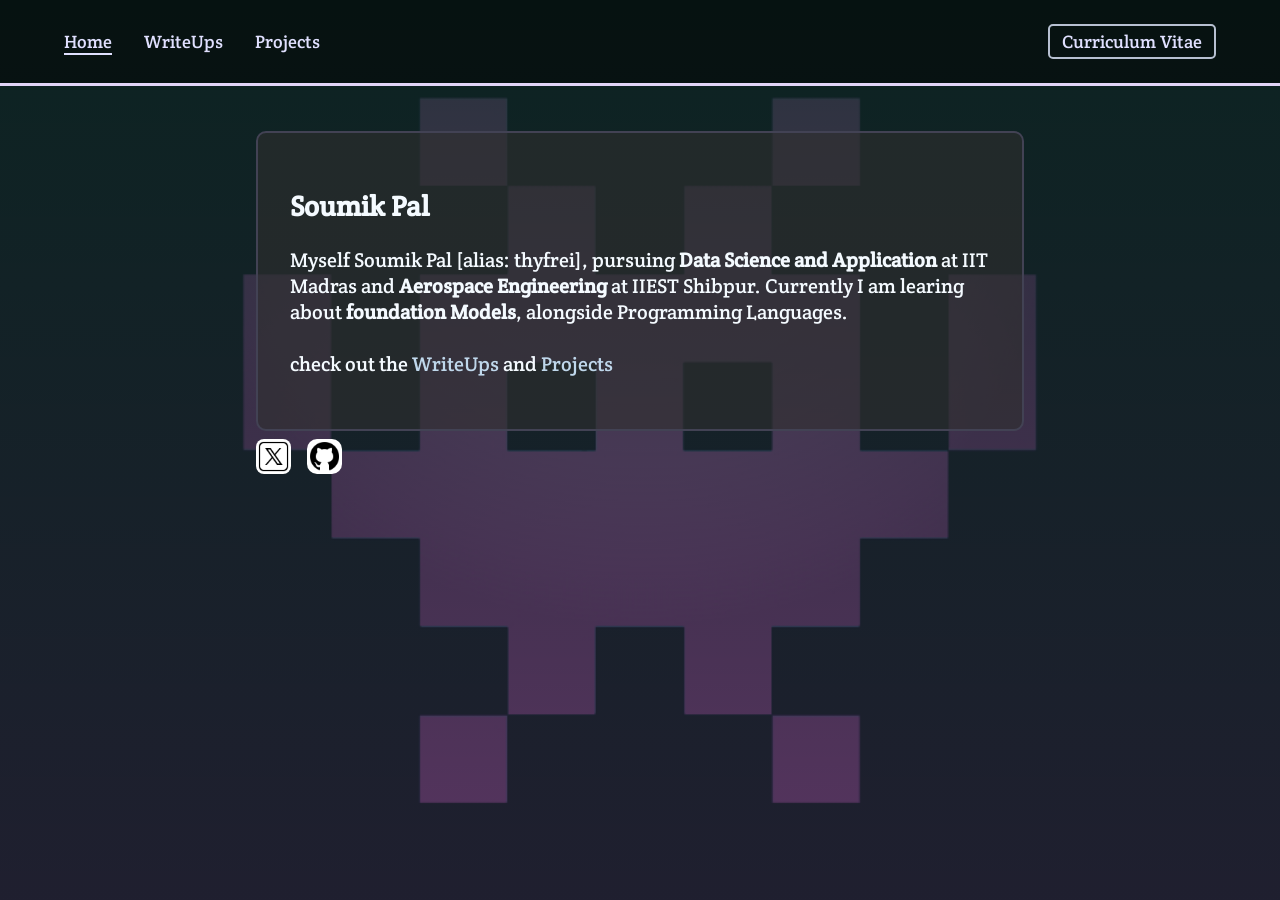
<file: index.html>
<!DOCTYPE html>
<html lang="en">
<head>
    <meta charset="UTF-8">
    <meta name="viewport" content="width=device-width, initial-scale=1.0">
    <title>Soumik</title>
    <link rel="stylesheet" href="style.css">
    <link rel="icon" type="image/png" href="/assets/favicon.png">
    <link rel="apple-touch-icon" href="/assets/favicon.png">
</head>
<body>
    <header style="font-size: 18px;color: hsl(240, 100%, 94%);">
        <button id="menuToggle"
            aria-label="Toggle navigation"
            aria-expanded="false">
        <svg id="menuIcon" xmlns="http://www.w3.org/2000/svg" height="24px" viewBox="0 -960 960 960" width="24px" fill="#D3E2F1"><path d="M120-240v-80h720v80H120Zm0-200v-80h720v80H120Zm0-200v-80h720v80H120Z"/></svg>
        </button>
        <nav id="headerTabs">
            <div class="leftTabs">
            <a href="index.html">Home</a>
            <a href="hdTabs/writeups/writeups.html" >WriteUps</a>
            <a href="hdTabs/project/project.html" >Projects</a>
            </div>
            <a href="hdTabs/cv/cv.html"  id="CV">Curriculum Vitae</a>
        </nav>
    </header>
    <main>
        <div class="info">
        <h2>
            Soumik Pal
        </h2>
        <p>
            Myself Soumik Pal [alias: thyfrei], pursuing <b>Data Science and Application</b> at IIT Madras and <b>Aerospace Engineering</b>
            at IIEST Shibpur. Currently I am learing about <b>foundation Models</b>, alongside Programming Languages. 
            <br>
            <br>
            check out the <a class="inlinelink" href="hdTabs/writeups/writeups.html">WriteUps</a> and <a class="inlinelink" href="hdTabs/project/project.html">Projects</a>
        </p>
        </div>
        <div class="links">
            <dl>
                <li><a href="https://x.com/InteractSoumik"><img src="assets/x.png" alt="" style="height: 35px;width: 35 px;background:white; border-radius: 8px;"></a></li>
                <li><a href="https://github.com/thyfrei"><img src="assets/gihub.png" alt="" style="height: 35px;width: 35 px;background: white; border-radius: 10px;"></a></li>
            </dl>
        </div>
    </main>
    <script src="script.js"></script>
</body>
</file>
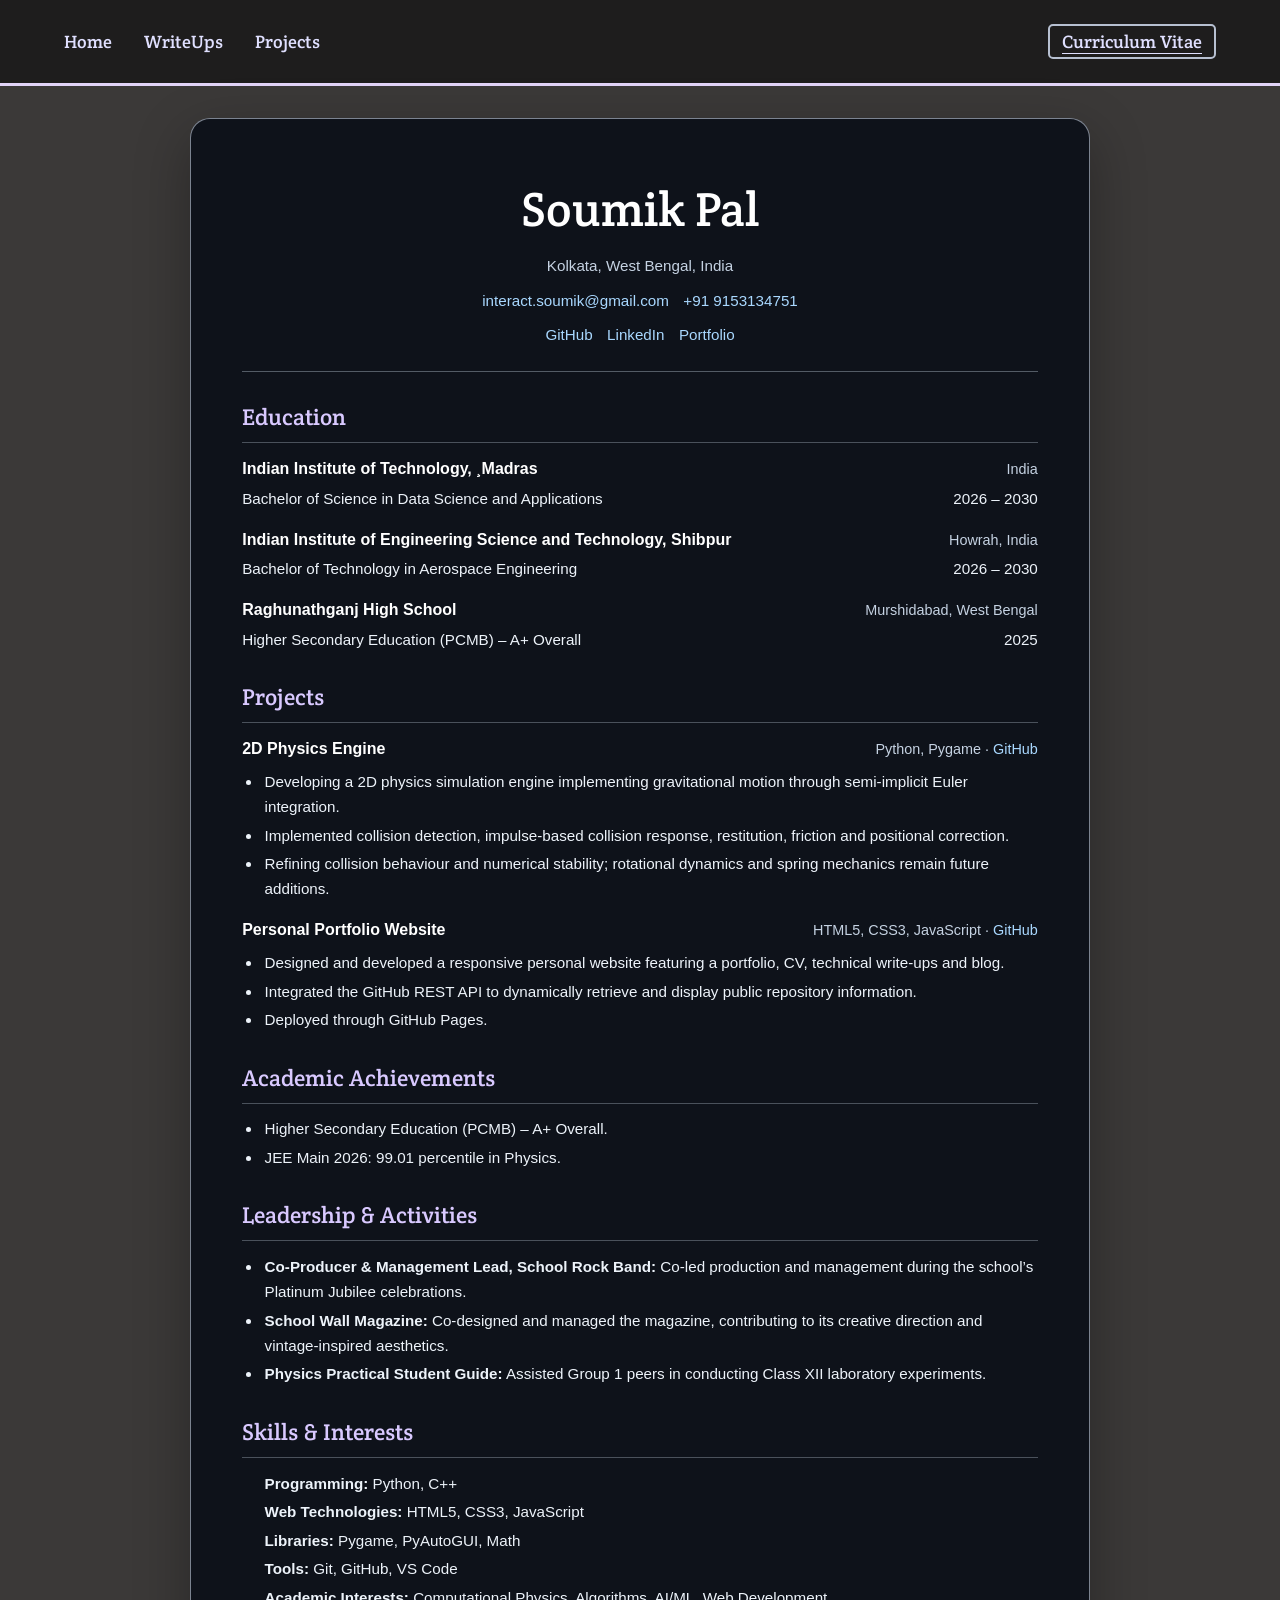
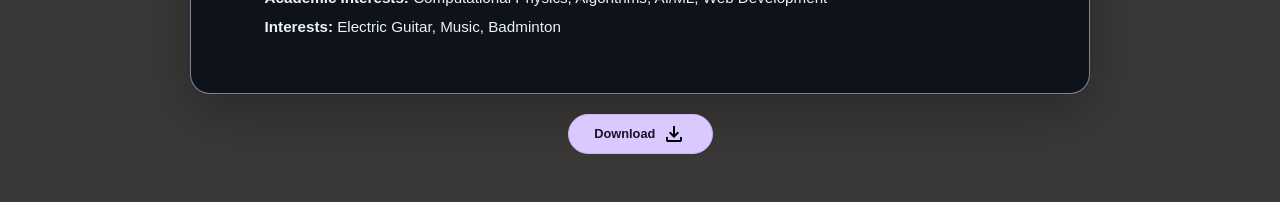
<file: hdTabs/cv/cv.html>
<!DOCTYPE html>
<html lang="en">
<head>
    <meta charset="UTF-8">
    <meta name="viewport" content="width=device-width, initial-scale=1.0">
    <title>Projects</title>
    <link rel="stylesheet" href="cvStyle.css">
    <link rel="icon" type="image/png" href="/favicon.png">
    <link rel="apple-touch-icon" href="/favicon.png">
</head>
<body>
    <header style="font-size: 18px;color: hsl(240, 100%, 94%);">
        <div id="mobilePageTitle">Home</div>
        <button id="menuToggle"
            aria-label="Toggle navigation"
            aria-expanded="false">
        <svg id="menuIcon" xmlns="http://www.w3.org/2000/svg" height="24px" viewBox="0 -960 960 960" width="24px" fill="#D3E2F1"><path d="M120-240v-80h720v80H120Zm0-200v-80h720v80H120Zm0-200v-80h720v80H120Z"/></svg>
        </button>
        <nav id="headerTabs">
            <div class="leftTabs">
            <a href="index.html">Home</a>
            <a href="hdTabs/writeups/writeups.html">WriteUps</a>
            <a href="hdTabs/project/project.html" >Projects</a>
            </div>
            <a href="hdTabs/cv/cv.html" id="CV" style="text-decoration: underline;">Curriculum Vitae</a>
        </nav>
    </header>
    <main>
        <article class="cv-card">

        <!-- Personal Information -->
        <section class="cv-header">
            <h1>Soumik Pal</h1>
            <p>Kolkata, West Bengal, India</p>

            <div class="contact-links">
                <a href="mailto:interact.soumik@gmail.com">interact.soumik@gmail.com</a>
                <a href="tel:+919153134751">+91 9153134751</a>
            </div>

            <div class="profile-links">
                <a href="https://github.com/thyfrei">GitHub</a>
                <a href="https://www.linkedin.com/in/iitm-soumik/">LinkedIn</a>
                <a href="https://thyfrei.github.io/Soumik/">Portfolio</a>
            </div>
        </section>

        <!-- Education -->
        <section class="cv-section">
            <h2>Education</h2>

            <div class="cv-entry">
                <div class="entry-heading">
                    <h3>Indian Institute of Technology, ¸Madras</h3>
                    <span>India</span>
                </div>
                <p>Bachelor of Science in Data Science and Applications
                    <time>2026 – 2030</time>
                </p>
            </div>

            <div class="cv-entry">
                <div class="entry-heading">
                    <h3>Indian Institute of Engineering Science and Technology, Shibpur</h3>
                    <span>Howrah, India</span>
                </div>
                <p>Bachelor of Technology in Aerospace Engineering
                    <time>2026 – 2030</time>
                </p>
            </div>

            <div class="cv-entry">
                <div class="entry-heading">
                    <h3>Raghunathganj High School</h3>
                    <span>Murshidabad, West Bengal</span>
                </div>
                <p>Higher Secondary Education (PCMB) – A+ Overall
                    <time>2025</time>
                </p>
            </div>
        </section>

        <!-- Projects -->
        <section class="cv-section">
            <h2>Projects</h2>

            <div class="cv-entry">
                <div class="entry-heading">
                    <h3>2D Physics Engine</h3>
                    <span>Python, Pygame ·
                        <a href="https://github.com/thyfrei/2D-Physics-Engine">GitHub</a>
                    </span>
                </div>

                <ul>
                    <li>Developing a 2D physics simulation engine implementing gravitational motion through semi-implicit Euler integration.</li>
                    <li>Implemented collision detection, impulse-based collision response, restitution, friction and positional correction.</li>
                    <li>Refining collision behaviour and numerical stability; rotational dynamics and spring mechanics remain future additions.</li>
                </ul>
            </div>

            <div class="cv-entry">
                <div class="entry-heading">
                    <h3>Personal Portfolio Website</h3>
                    <span>HTML5, CSS3, JavaScript ·
                        <a href="https://github.com/thyfrei/Soumik">GitHub</a>
                    </span>
                </div>

                <ul>
                    <li>Designed and developed a responsive personal website featuring a portfolio, CV, technical write-ups and blog.</li>
                    <li>Integrated the GitHub REST API to dynamically retrieve and display public repository information.</li>
                    <li>Deployed through GitHub Pages.</li>
                </ul>
            </div>
        </section>

        <!-- Academic Achievements -->
        <section class="cv-section">
            <h2>Academic Achievements</h2>
            <ul>
                <li>Higher Secondary Education (PCMB) – A+ Overall.</li>
                <li>JEE Main 2026: 99.01 percentile in Physics.</li>
            </ul>
        </section>

        <!-- Leadership -->
        <section class="cv-section">
            <h2>Leadership &amp; Activities</h2>
            <ul>
                <li><strong>Co-Producer &amp; Management Lead, School Rock Band:</strong> Co-led production and management during the school’s Platinum Jubilee celebrations.</li>
                <li><strong>School Wall Magazine:</strong> Co-designed and managed the magazine, contributing to its creative direction and vintage-inspired aesthetics.</li>
                <li><strong>Physics Practical Student Guide:</strong> Assisted Group 1 peers in conducting Class XII laboratory experiments.</li>
            </ul>
        </section>

        <!-- Skills -->
        <section class="cv-section">
            <h2>Skills &amp; Interests</h2>
            <ul class="skills-list">
                <li><strong>Programming:</strong> Python, C++</li>
                <li><strong>Web Technologies:</strong> HTML5, CSS3, JavaScript</li>
                <li><strong>Libraries:</strong> Pygame, PyAutoGUI, Math</li>
                <li><strong>Tools:</strong> Git, GitHub, VS Code</li>
                <li><strong>Academic Interests:</strong> Computational Physics, Algorithms, AI/ML, Web Development</li>
                <li><strong>Interests:</strong> Electric Guitar, Music, Badminton</li>
            </ul>
        </section>

    </article>

    <!-- CV Actions -->
    <div class="cv-actions">
        <a class="cv-button"
           href="/Soumik_CV.pdf"
           download="Soumik_Pal_CV.pdf">
            Download <svg xmlns="http://www.w3.org/2000/svg" viewBox="0 0 24 24" height="24px" width="24px" fill="#000000"><path d="M12,16L7,11L8.4,9.55l2.6,2.6V4h2v8.15l2.6-2.6L17,11l-5,5ZM6,20q-0.82,0-1.41-0.59T4,18V15H6v3H18V15h2v3q0,0.82-0.59,1.41T18,20H6Z"/></svg>
        </a>

        <!-- <button class="cv-button secondary"
                onclick="window.open('/Soumik_CV.pdf', '_blank')">
            Print CV <svg xmlns="http://www.w3.org/2000/svg" viewBox="0 0 24 24" height="24px" width="24px" fill="#FFFFFF"><path d="M16,8V5H8V8H6V3H18V8H16ZM4,10q0,0 0.29,0T5,10H19q0.43,0 0.71,0T20,10H18H6H4Zm14,2.5q0.43,0 0.71-0.29Q19,11.93 19,11.5t-0.29-0.71T18,10.5t-0.71,0.29T17,11.5t0.29,0.71T18,12.5ZM16,19V15H8v4h8Zm2,2H6V17H2V11Q2,9.73 2.88,8.86T5,8H19q1.28,0 2.14,0.86Q22,9.73 22,11v6H18v4Zm2-6V11q0-0.43-0.29-0.71T19,10H5q-0.42,0-0.71,0.29T4,11v4H6V13H18v2h2Z"/></svg>
        </button> -->
    </div>

        <!-- <div id="gifContainer">
            <img src="giphy-2.gif" alt="">
            <h4> Coming Soon</h4>
        </div> -->
    </main>
    <script src="../../script.js"></script>
</body>
</html>
</file>
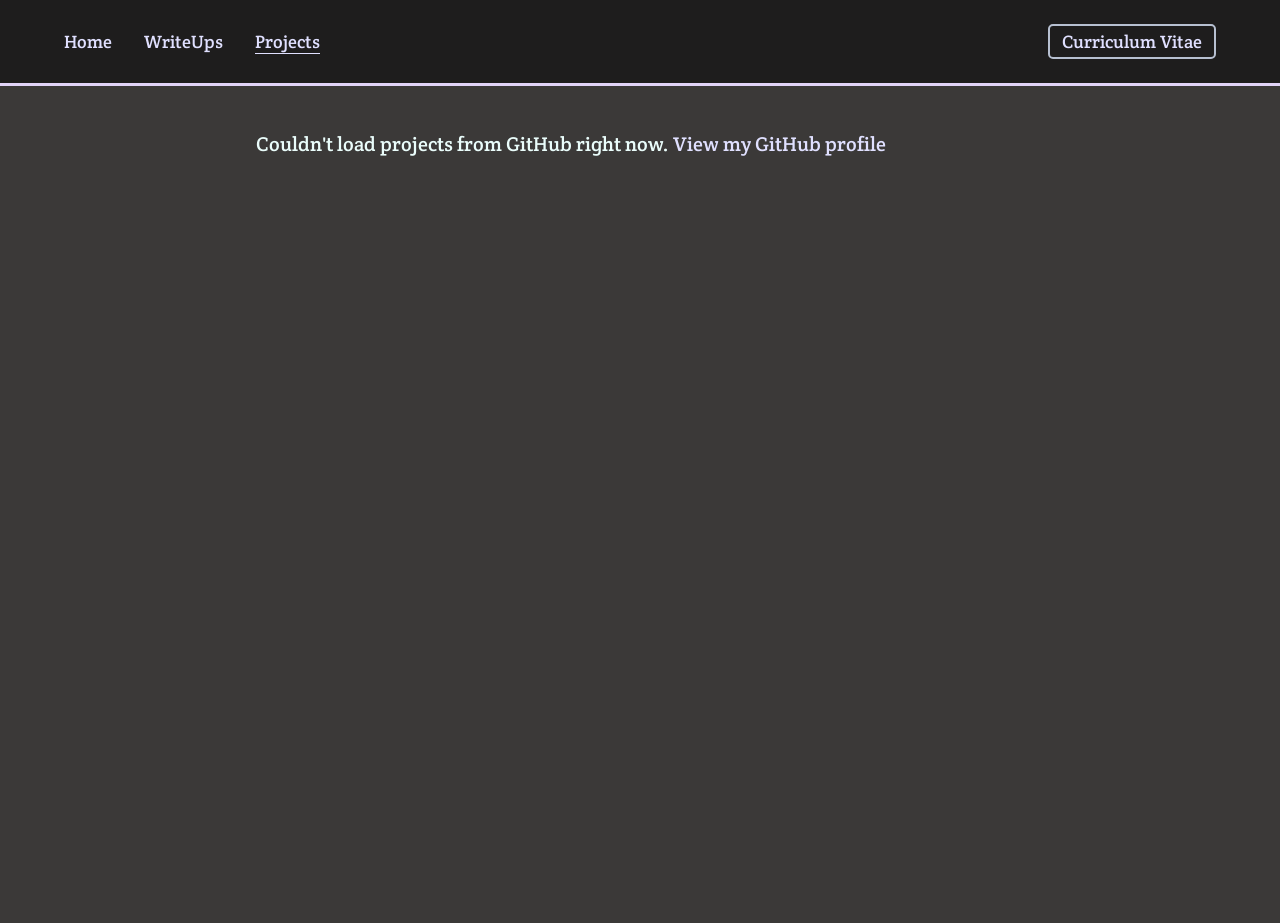
<file: hdTabs/project/project.html>
<!DOCTYPE html>
<html lang="en">
<head>
    <meta charset="UTF-8">
    <meta name="viewport" content="width=device-width, initial-scale=1.0">
    <title>Projects</title>
    <link rel="stylesheet" href="projectStyle.css">
    <link rel="icon" type="image/png" href="/favicon.png">
    <link rel="apple-touch-icon" href="/favicon.png">
</head>
<body>
    <header style="font-size: 18px;color: hsl(240, 100%, 94%);">
        <div id="mobilePageTitle">Home</div>
        <button id="menuToggle"
            aria-label="Toggle navigation"
            aria-expanded="false">
        <svg id="menuIcon" xmlns="http://www.w3.org/2000/svg" height="24px" viewBox="0 -960 960 960" width="24px" fill="#D3E2F1"><path d="M120-240v-80h720v80H120Zm0-200v-80h720v80H120Zm0-200v-80h720v80H120Z"/></svg>
        </button>
        <nav id="headerTabs">
            <div class="leftTabs">
            <a href="index.html">Home</a>
            <a href="hdTabs/writeups/writeups.html">WriteUps</a>
            <a href="hdTabs/project/project.html" style="text-decoration: underline;">Projects</a>
            </div>
            <a href="hdTabs/cv/cv.html" id="CV">Curriculum Vitae</a>
        </nav>
    </header>
    <main>
        <!-- <div id="gifContainer">
            <img src="giphy.gif" alt="">
            <h4>Not Uploaded Yet</h4>
        </div> -->
        <div id="projectList" aria-live="polite">
            <p class="repo-status">Loading projects…</p>
        </div>
    </main>
    <script src="../../script.js"></script>
    <script>
        (() => {
            "use strict";
 
            // ---- Settings ----
            const USERNAME = "thyfrei";
            // Leave empty to show every non-fork repo.
            // Set to e.g. "portfolio" to show only repos that have that topic.
            const TOPIC = "";
            // Repo names to always hide (your profile README repo, this website, etc.).
            const EXCLUDE = ["thyfrei", "Message-Spamming-Script"];
            // ------------------
 
            const list = document.querySelector("#projectList");
            const CACHE_KEY = "gh-repos-" + USERNAME;
            const CACHE_MS = 10 * 60 * 1000; // reuse results for 10 minutes
 
            function readCache() {
                try {
                    const raw = sessionStorage.getItem(CACHE_KEY);
                    if (!raw) return null;
                    const { time, data } = JSON.parse(raw);
                    return Date.now() - time < CACHE_MS ? data : null;
                } catch {
                    return null;
                }
            }
 
            function writeCache(data) {
                try {
                    sessionStorage.setItem(
                        CACHE_KEY,
                        JSON.stringify({ time: Date.now(), data }),
                    );
                } catch {
                    // Storage can be blocked; the page still works without it.
                }
            }
 
            async function getRepos() {
                const cached = readCache();
                if (cached) return cached;
 
                const res = await fetch(
                    `https://api.github.com/users/${USERNAME}/repos?sort=updated&per_page=100`,
                    { headers: { Accept: "application/vnd.github+json" } },
                );
 
                if (!res.ok) {
                    throw new Error("GitHub API responded with " + res.status);
                }
 
                const raw = await res.json();
 
                // Keep only the fields the page needs.
                const data = raw.map((r) => ({
                    name: r.name,
                    url: r.html_url,
                    description: r.description,
                    language: r.language,
                    stars: r.stargazers_count,
                    updated: r.pushed_at || r.updated_at,
                    topics: r.topics || [],
                    homepage: r.homepage,
                    fork: r.fork,
                    archived: r.archived,
                }));
 
                writeCache(data);
                return data;
            }
 
            function el(tag, className, text) {
                const node = document.createElement(tag);
                if (className) node.className = className;
                if (text !== undefined) node.textContent = text;
                return node;
            }
 
            function externalLink(href, text) {
                const a = el("a", null, text);
                a.href = href;
                a.target = "_blank";
                a.rel = "noopener noreferrer";
                return a;
            }
 
            function buildCard(repo) {
                const card = el("article", "repo-card");
 
                const title = el("h3", "repo-title");
                title.appendChild(externalLink(repo.url, repo.name));
                card.appendChild(title);
 
                card.appendChild(
                    el("p", "repo-desc", repo.description || "No description yet."),
                );
 
                const meta = el("div", "repo-meta");
                if (repo.language) meta.appendChild(el("span", null, repo.language));
                if (repo.stars > 0) meta.appendChild(el("span", null, "★ " + repo.stars));
                meta.appendChild(
                    el(
                        "span",
                        null,
                        "Updated " +
                            new Date(repo.updated).toLocaleDateString(undefined, {
                                year: "numeric",
                                month: "short",
                                day: "numeric",
                            }),
                    ),
                );
                card.appendChild(meta);
 
                const visibleTopics = repo.topics.filter((t) => t !== TOPIC);
                if (visibleTopics.length) {
                    const topics = el("div", "repo-topics");
                    visibleTopics.forEach((t) =>
                        topics.appendChild(el("span", "repo-topic", t)),
                    );
                    card.appendChild(topics);
                }
 
                if (repo.homepage) {
                    const live = el("div", "repo-live");
                    live.appendChild(externalLink(repo.homepage, "Live site →"));
                    card.appendChild(live);
                }
 
                return card;
            }
 
            function showMessage(text, withProfileLink) {
                list.replaceChildren();
                const p = el("p", "repo-status", text + " ");
                if (withProfileLink) {
                    p.appendChild(
                        externalLink("https://github.com/" + USERNAME, "View my GitHub profile"),
                    );
                }
                list.appendChild(p);
            }
 
            getRepos()
                .then((repos) => {
                    const shown = repos.filter(
                        (r) =>
                            !r.fork &&
                            !r.archived &&
                            !EXCLUDE.includes(r.name) &&
                            (!TOPIC || r.topics.includes(TOPIC)),
                    );
 
                    if (shown.length === 0) {
                        showMessage("No projects to show yet.", true);
                        return;
                    }
 
                    list.replaceChildren(...shown.map(buildCard));
                })
                .catch(() => {
                    showMessage("Couldn't load projects from GitHub right now.", true);
                });
        })();
    </script>
    <script src="../../script.js"></script>
</body>
</html>
</file>
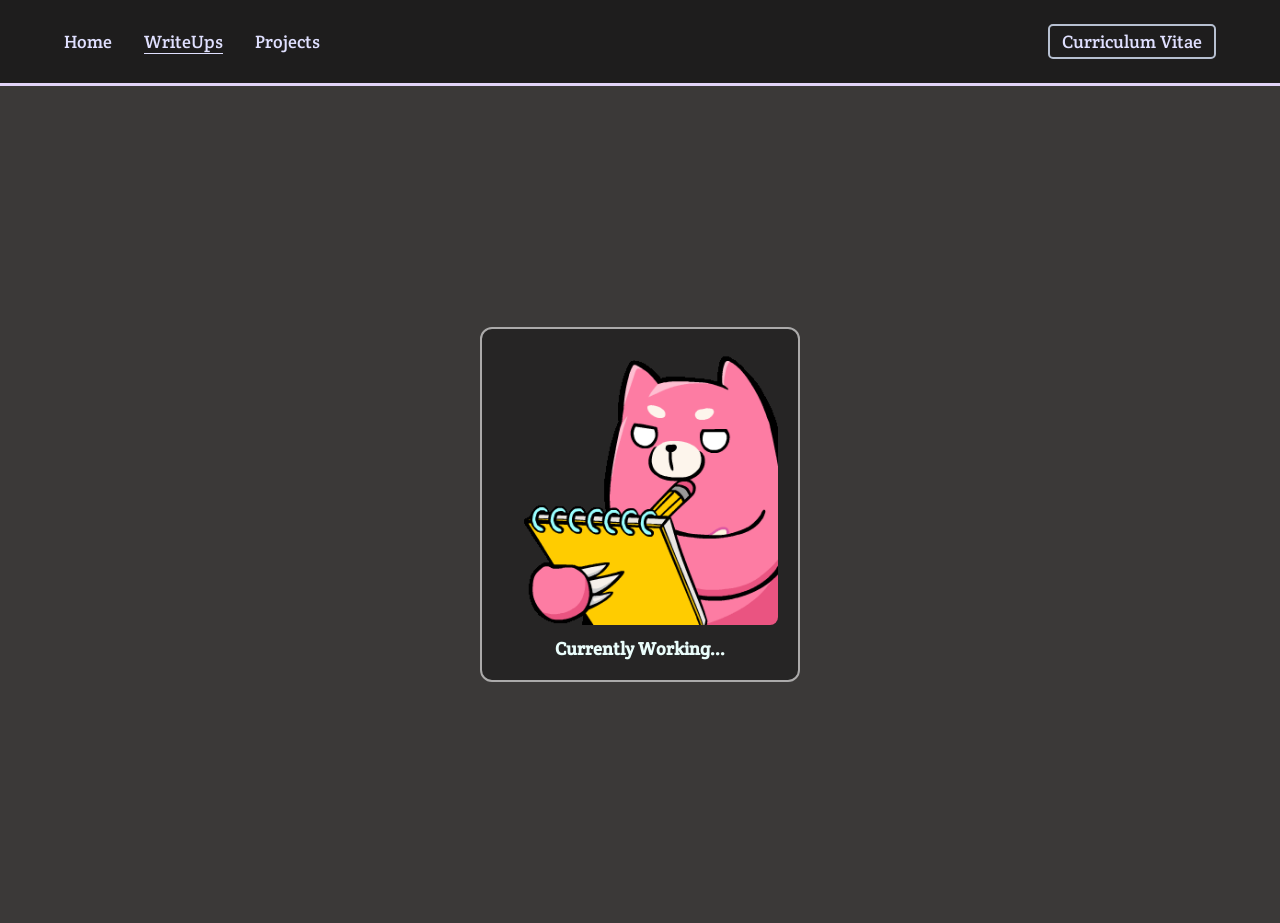
<file: hdTabs/writeups/writeups.html>
<!DOCTYPE html>
<html lang="en">
<head>
    <meta charset="UTF-8">
    <meta name="viewport" content="width=device-width, initial-scale=1.0">
    <title>WriteUps</title>
    <link rel="stylesheet" href="writeUpStyle.css">
    <link rel="icon" type="image/png" href="/favicon.png">
    <link rel="apple-touch-icon" href="/favicon.png">
</head>
<body>
     <header style="font-size: 18px;color: hsl(240, 100%, 94%);">
        <div id="mobilePageTitle">Home</div>
        <button id="menuToggle"
            aria-label="Toggle navigation"
            aria-expanded="false">
        <svg id="menuIcon" xmlns="http://www.w3.org/2000/svg" height="24px" viewBox="0 -960 960 960" width="24px" fill="#D3E2F1"><path d="M120-240v-80h720v80H120Zm0-200v-80h720v80H120Zm0-200v-80h720v80H120Z"/></svg>
        </button>
        <nav id="headerTabs">
            <div class="leftTabs">
            <a href="index.html" >Home</a>
            <a href="hdTabs/writeups/writeups.html"  style="text-decoration: underline;">WriteUps</a>
            <a href="hdTabs/project/project.html" >Projects</a>
            </div>
            <a href="hdTabs/cv/cv.html" id="CV">Curriculum Vitae</a>
        </nav>
    </header>
    <main>
        <div id="gifContainer">
            <img src="learn-learning.gif" alt="">
            <h4>Currently Working...</h4>
        </div>
    </main>
    <script src="../../script.js"></script>
</body>
</html>
</file>
<file: style.css>
@import url('https://fonts.googleapis.com/css2?family=Crete+Round:ital@0;1&display=swap'); /*font at header*/
@import url('https://fonts.googleapis.com/css2?family=Arvo:ital,wght@0,400;0,700;1,400;1,700&family=Crete+Round:ital@0;1&display=swap'); /*font at body */


body {
    margin: 0;
    min-height: 100vh;
    color: rgb(244, 250, 255);
        
    background: linear-gradient(
            rgba(0, 30, 20, 0.781),
            rgba(0, 0, 0, 0.424)
        ), url("assets/bg_main.png");
    background-color: rgb(54, 54, 82) ;
    background-position: center;
    background-size:cover;
    background-repeat: no-repeat;
}
/* decoration for hearTabs */


header {
    background: rgba(0, 0, 0, 0.49);
    padding: 0.75rem 2rem;
    border-bottom: 3px solid rgb(226, 212, 248);
    font-family: "Crete Round", serif;
    font-size: 2vh;
   
}
header #mobilePageTitle {
    display: none;
}

header #menuToggle {
    box-sizing: border-box;
    width: 44px;
    height: 44px;
    display: none;
    background: transparent;
    border: none;
    padding: 8px;
    cursor: pointer;
    line-height: 0;
}

#headerTabs {
    display: flex;
    justify-content: space-between;
    align-items: center;
    flex-wrap: wrap;
    gap: 0.75rem 1.5rem;
    padding: 0.75rem clamp(1rem, 3vw, 2rem);
}
#headerTabs a{
    color: hsl(240, 100%, 94%);
    text-decoration: none;
}

#headerTabs a:hover{
    color: rgb(172, 219, 239);
}

.leftTabs {
    display: flex;
    align-items: center;
    flex-wrap: wrap;
    gap: 1rem 2rem;
}



#CV {
    border: 2px solid rgb(183, 192, 209);
    padding: 4px 12px;
    border-radius: 5px;
    display: inline-block;
    transition: all 0.2s ease;
}

#CV:hover {
    background: rgba(226, 212, 248, 0.15);
    color: white;
}
/* body */

main{
    color: rgb(244, 250, 255);
    
    font-family: "Crete Round", serif;
    
}
main h2{
    font-size: 28px;
}
main p{
    font-size: 20px;
}
main .info .inlinelink{
    color: rgb(191, 215, 235);
    text-decoration: none;
    font-family: "Crete Round", serif;
}
main .info .inlinelink:hover{
    color: rgb(179, 202, 198);
    text-decoration: underline;
    font-family: "Crete Round", serif;
}

main .info {
    background: rgba(46, 46, 46, 0.608);
    width: 60%;
    margin: 5vh auto 0;
    padding: 2rem;

    border: 2px solid rgb(66, 66, 84);
    border-radius: 10px;

    text-align: left;
    box-sizing: border-box;
    
}

.links {
    width: 60%;
    margin: 0.5rem auto 0;
    box-sizing: border-box;
}

.links dl {
    display: flex;
    align-items: center;
    justify-content: flex-start;
    gap: 1rem;
    list-style: none;
    padding: 0;
    margin: 0;
}


@media (max-width: 600px) {
    main .info,
    .links {
        width: 90%;
    }
}
@media (max-width: 600px) {
    header #menuToggle {
        display: block;
        margin-left: auto;
    }

    #headerTabs {
        display: none;
        flex-direction: column;
        align-items: flex-start;
        padding: 0.75rem 0;
    }

    #headerTabs.open {
        display: flex;
    }

    .leftTabs {
        flex-direction: column;
        align-items: flex-start;
        gap: 1rem;
    }
}
@media (max-width: 600px) {
    header {
        display: flex;
        align-items: center;
        justify-content: space-between;
    }

    #mobilePageTitle {
        display: block;
        margin-right: auto;
        margin-left: 1rem;
        color: hsl(240, 100%, 94%);
        font-family: "Crete Round", serif;
        font-size: 1.25rem;
    }
}
</file>
<file: hdTabs/cv/cvStyle.css>
@import url('https://fonts.googleapis.com/css2?family=Crete+Round:ital@0;1&display=swap');


/* =================================
   1. GLOBAL STYLES
================================= */

* {
    box-sizing: border-box;
}

body {
    margin: 0;
    min-height: 100vh;
    background: rgb(59, 57, 56);
    background-position: center;
    background-size: cover;
    background-repeat: no-repeat;
}


/* =================================
   2. HEADER AND NAVIGATION
================================= */

header {
    background: rgba(0, 0, 0, 0.49);
    padding: 0.75rem 2rem;
    border-bottom: 3px solid rgb(226, 212, 248);
    font-family: "Crete Round", serif;
    font-size: 2vh;
}

header #menuToggle {
    box-sizing: border-box;
    width: 44px;
    height: 44px;
    display: none;
    background: transparent;
    border: none;
    padding: 8px;
    cursor: pointer;
    line-height: 0;
}

#headerTabs {
    display: flex;
    justify-content: space-between;
    align-items: center;
    flex-wrap: wrap;
    gap: 0.75rem 1.5rem;
    padding: 0.75rem clamp(1rem, 3vw, 2rem);
}

#headerTabs a {
    color: hsl(240, 100%, 94%);
    text-decoration: none;
}

#headerTabs a:hover {
    color: rgb(158, 167, 160);
}

.leftTabs {
    display: flex;
    align-items: center;
    flex-wrap: wrap;
    gap: 1rem 2rem;
}

#CV {
    border: 2px solid rgb(183, 192, 209);
    padding: 4px 12px;
    border-radius: 5px;
    display: inline-block;
    transition: all 0.2s ease;
}

#CV:hover {
    background: rgba(226, 212, 248, 0.15);
    color: white;
}


/* =================================
   3. MAIN LAYOUT
================================= */

main {
    width: 100%;
    min-height: 93vh;

    display: flex;
    flex-direction: column;
    justify-content: flex-start;
    align-items: center;

    padding: 2rem 1rem 3rem;

    color: rgb(234, 253, 251);
    font-family: "Crete Round", serif;
    font-size: 18px;
}


/* =================================
   4. CV CARD
================================= */

.cv-card {
    width: min(900px, 100%);
    padding: clamp(1.4rem, 4vw, 3.2rem);

    border: 1px solid rgba(213, 225, 241, 0.55);
    border-radius: 20px;

    background: rgba(8, 13, 22, 0.88);
    box-shadow: 0 18px 55px rgba(0, 0, 0, 0.3);

    color: #edf3fa;
    font-family: "Inter", Arial, sans-serif;
    font-size: 0.95rem;
    line-height: 1.65;
}


/* =================================
   5. CV HEADER
================================= */

.cv-header {
    padding-bottom: 1.5rem;
    border-bottom: 1px solid rgba(213, 225, 241, 0.35);
    text-align: center;
}

.cv-header h1 {
    margin: 0;
    color: #fff;
    font-family: "Crete Round", serif;
    font-size: clamp(2rem, 5vw, 3rem);
    font-weight: 400;
}

.cv-header p {
    margin: 0.2rem 0 0.65rem;
    color: #c5d2e2;
}

.contact-links,
.profile-links {
    display: flex;
    flex-wrap: wrap;
    justify-content: center;
    gap: 0.45rem 0.9rem;
}

.profile-links {
    margin-top: 0.55rem;
}


/* =================================
   6. CV LINKS
================================= */

.cv-card a {
    color: #a9d8ff;
    text-decoration: none;
    text-underline-offset: 3px;
}

.cv-card a:hover {
    text-decoration: underline;
}


/* =================================
   7. CV SECTIONS
================================= */

.cv-section {
    margin-top: 1.65rem;
}

.cv-section h2 {
    margin: 0 0 0.8rem;
    padding-bottom: 0.35rem;

    border-bottom: 1px solid rgba(213, 225, 241, 0.3);

    color: #d9c9ff;
    font-family: "Crete Round", serif;
    font-size: 1.45rem;
    font-weight: 400;
}


/* =================================
   8. CV ENTRIES
================================= */

.cv-entry + .cv-entry {
    margin-top: 1rem;
}

.entry-heading {
    display: flex;
    flex-wrap: wrap;
    align-items: baseline;
    justify-content: space-between;
    gap: 0.2rem 1rem;
}

.entry-heading h3 {
    margin: 0;
    color: #fff;
    font-size: 1rem;
}

.entry-heading span {
    color: #c5d2e2;
    font-size: 0.9rem;
}

.cv-entry p {
    display: flex;
    flex-wrap: wrap;
    justify-content: space-between;
    gap: 0.2rem 1rem;
    margin: 0.2rem 0 0;
}

.cv-card ul {
    margin: 0.4rem 0 0;
    padding-left: 1.25rem;
}

.cv-card li {
    padding-left: 0.15rem;
    margin: 0.22rem 0;
}

.skills-list {
    list-style: none;
    padding-left: 0;
}


/* =================================
   9. DOWNLOAD AND PRINT BUTTONS
================================= */

.cv-actions {
    display: flex;
    flex-direction: row;
    align-items: center;
    justify-content: center;

    flex-wrap: wrap;
    gap: 0.8rem;

    margin: 1.2rem auto 0;
}

.cv-actions .cv-button {
    display: inline-flex;
    width: 145px;
    min-width: 0;

    padding: 0.45rem 0.8rem;

    align-items: center;
    justify-content: center;
    gap: 0.4rem;

    border: 1px solid #c7b5f4;
    border-radius: 999px;

    background: #d9c9ff;
    color: #171322;

    font: 600 0.8rem "Inter", Arial, sans-serif;
    text-decoration: none;

    cursor: pointer;

    transition: transform 0.18s ease, background 0.18s ease;
}

.cv-actions .cv-button:hover {
    transform: translateY(-2px);
    background: #e8ddff;
}



/* =================================
   10. MOBILE RESPONSIVENESS
================================= */

#mobilePageTitle {
    display: none;
}

@media (max-width: 600px) {

    /* Header */

    header {
        display: flex;
        flex-wrap: wrap;
        align-items: center;
        justify-content: space-between;
        position: relative;
        padding: 0.5rem 1rem;
    }

    header #menuToggle {
        display: block;
        margin-left: auto;
        flex-shrink: 0;
    }

    #mobilePageTitle {
        display: block;
        margin-right: auto;
        color: hsl(240, 100%, 94%);
        font-family: "Crete Round", serif;
        font-size: 1.25rem;
    }

    /* Navigation */

    #headerTabs {
        display: none;
        order: 3;
        width: 100%;
        flex-direction: column;
        align-items: flex-start;
        padding: 0.75rem 0;
    }

    #headerTabs.open {
        display: flex;
    }

    .leftTabs {
        flex-direction: column;
        align-items: flex-start;
        gap: 1rem;
    }

    /* Main */

    main {
        width: 100%;
        min-height: 93vh;
        padding: 1.4rem 0.6rem 2rem;
    }

    /* CV */

    .cv-card {
        width: 100%;
        padding: 1.2rem;
        border-radius: 16px;
        font-size: 0.92rem;
    }

    .entry-heading {
        flex-direction: column;
        gap: 0;
    }

    .cv-entry p {
        flex-direction: column;
        gap: 0;
    }

    /* Buttons remain side by side */

    .cv-actions {
        flex-direction: row;
        flex-wrap: nowrap;
        gap: 0.6rem;
        margin-top: 1rem;
    }

    .cv-actions .cv-button {
        width: 120px;
        padding: 0.45rem 0.5rem;
        font-size: 0.76rem;
    }
}


/* =================================
   11. PRINT STYLES
================================= */

@media print {

    @page {
        size: A4;
        margin: 15mm;
    }

    body {
        background: white !important;
        color: black !important;
    }

    header,
    .cv-actions {
        display: none !important;
    }

    main {
        display: block;
        width: 100%;
        min-height: 0;
        margin: 0;
        padding: 0;
    }

    .cv-card {
        width: 100%;
        padding: 0;

        border: none;
        border-radius: 0;
        box-shadow: none;

        background: white !important;
        color: black !important;

        font-size: 10pt;
        line-height: 1.45;
    }

    .cv-header h1,
    .entry-heading h3 {
        color: black !important;
    }

    .cv-header p,
    .entry-heading span,
    .cv-entry p,
    .cv-card ul {
        color: #222 !important;
    }

    .cv-section h2 {
        color: #222 !important;
        border-bottom: 1px solid #999;
    }

    .cv-card a {
        color: black !important;
        text-decoration: none;
    }

    .cv-section,
    .cv-entry {
        break-inside: avoid;
    }
}
</file>
<file: hdTabs/project/projectStyle.css>
@import url('https://fonts.googleapis.com/css2?family=Crete+Round:ital@0;1&display=swap'); /*font at header*/



body {
    margin: 0;
    min-height: 100%;
    min-height: 100vh;   
    background:rgb(59, 57, 56);
    background-position: center;
    background-size: cover;
    background-repeat: no-repeat;
}



header {
    background: rgba(0, 0, 0, 0.49);
    padding: 0.75rem 2rem;
    border-bottom: 3px solid rgb(226, 212, 248);
    font-family: "Crete Round", serif;
    font-size: 2vh;
   
}

header #menuToggle {
    box-sizing: border-box;
    width: 44px;
    height: 44px;
    display: none;
    background: transparent;
    border: none;
    padding: 8px;
    cursor: pointer;
    line-height: 0;
}

#headerTabs {
    display: flex;
    justify-content: space-between;
    align-items: center;
    flex-wrap: wrap;
    gap: 0.75rem 1.5rem;
    padding: 0.75rem clamp(1rem, 3vw, 2rem);
}
#headerTabs a{
    color: hsl(240, 100%, 94%);
    text-decoration: none;
}

#headerTabs a:hover{
    color: rgb(158, 167, 160);
}

.leftTabs {
    display: flex;
    align-items: center;
    flex-wrap: wrap;
    gap: 1rem 2rem;
}



#CV {
    border: 2px solid rgb(183, 192, 209);
    padding: 4px 12px;
    border-radius: 5px;
    display: inline-block;
    transition: all 0.2s ease;
}

#CV:hover {
    background: rgba(226, 212, 248, 0.15);
    color: white;
}
main {
    min-height: 93vh;
    display: flex;
    justify-content: center;
    align-items: center;

    color: rgb(234, 253, 251);
    font-family: "Crete Round", serif;
    font-size: 18px;
}

/* main #gifContainer {
    width: 320px;
    padding: 20px;
    box-sizing: border-box;

    display: flex;
    flex-direction: column;
    align-items: center;
    gap: 12px;

    border: 2px solid rgb(171, 170, 170);
    border-radius: 12px;
    background: rgba(0, 0, 0, 0.35);
}

#gifContainer img {
    display: block;
    width: 100%;
    height: auto;
    border-radius: 8px;
} */

#gifContainer h4 {
    margin: 0;
    text-align: center;
}


/* main is a centered flex box, so align the grid to the top instead of the middle */
#projectList {
    align-self: flex-start;
    width: 60%;
    margin: 5vh 0 2rem;
    box-sizing: border-box;
    display: grid;
    grid-template-columns: repeat(auto-fill, minmax(260px, 1fr));
    gap: 1.25rem;
}

.repo-status {
    grid-column: 1 / -1;
    margin: 0;
    font-size: 20px;
}

.repo-status a {
    color: hsl(240, 100%, 94%);
    text-decoration: none;
}

.repo-status a:hover {
    color: rgb(158, 167, 160);
    text-decoration: underline;
}

/* card (same look as your #gifContainer box) */
.repo-card {
    display: flex;
    flex-direction: column;
    gap: 0.75rem;
    padding: 1.5rem;
    box-sizing: border-box;
    text-align: left;
    border: 2px solid rgb(171, 170, 170);
    border-radius: 12px;
    background: rgba(0, 0, 0, 0.35);
    transition: transform 0.2s ease, border-color 0.2s ease;
}

.repo-card:hover {
    transform: translateY(-3px);
    border-color: rgb(226, 212, 248);
}

.repo-title {
    margin: 0;
    font-size: 22px;
    font-weight: normal;
}

.repo-title a {
    color: hsl(240, 100%, 94%);
    text-decoration: none;
}

.repo-title a:hover {
    color: rgb(158, 167, 160);
    text-decoration: underline;
}

.repo-desc {
    flex-grow: 1;
    margin: 0;
    font-size: 17px;
    line-height: 1.4;
}

.repo-meta {
    display: flex;
    flex-wrap: wrap;
    gap: 0.4rem 1rem;
    font-size: 14px;
    color: rgb(183, 192, 209);
}

/* topic tags (same border style as the CV button) */
.repo-topics {
    display: flex;
    flex-wrap: wrap;
    gap: 0.5rem;
}

.repo-topic {
    padding: 2px 10px;
    font-size: 14px;
    border: 2px solid rgb(183, 192, 209);
    border-radius: 5px;
}

/* live site link (same style as the CV button) */
.repo-live a {
    display: inline-block;
    padding: 4px 12px;
    font-size: 15px;
    color: hsl(240, 100%, 94%);
    text-decoration: none;
    border: 2px solid rgb(183, 192, 209);
    border-radius: 5px;
    transition: all 0.2s ease;
}

.repo-live a:hover {
    background: rgba(226, 212, 248, 0.15);
    color: white;
}

@media (max-width: 600px) {
    #projectList {
        width: 90%;
    }
}

@media (prefers-reduced-motion: reduce) {
    .repo-card,
    .repo-live a {
        transition: none;
    }

    .repo-card:hover {
        transform: none;
    }
}
@media (max-width: 600px) {
    main .info,
    .links {
        width: 90%;
    }
}
@media (max-width: 600px) {
    header #menuToggle {
        display: block;
        margin-left: auto;
    }

    #headerTabs {
        display: none;
        flex-direction: column;
        align-items: flex-start;
        padding: 0.75rem 0;
    }

    #headerTabs.open {
        display: flex;
    }

    .leftTabs {
        flex-direction: column;
        align-items: flex-start;
        gap: 1rem;
    }
}
@media (max-width: 600px) {
    header {
        display: flex;
        align-items: center;
        justify-content: space-between;
    }

    #mobilePageTitle {
        display: block;
        margin-right: auto;
        margin-left: 1rem;
        color: hsl(240, 100%, 94%);
        font-family: "Crete Round", serif;
        font-size: 1.25rem;
    }
}
</file>
<file: hdTabs/writeups/writeUpStyle.css>
@import url('https://fonts.googleapis.com/css2?family=Crete+Round:ital@0;1&display=swap'); /*font at header*/


body {
    margin: 0;
    min-height: 100%;
    min-height: 100vh;   
    background:rgb(59, 57, 56);
    background-position: center;
    background-size: cover;
    background-repeat: no-repeat;
}

/* decoration for hearTabs */


header {
    background: rgba(0, 0, 0, 0.49);
    padding: 0.75rem 2rem;
    border-bottom: 3px solid rgb(226, 212, 248);
    font-family: "Crete Round", serif;
    font-size: 2vh;
   
}

header #menuToggle {
    box-sizing: border-box;
    width: 44px;
    height: 44px;
    display: none;
    background: transparent;
    border: none;
    padding: 8px;
    cursor: pointer;
    line-height: 0;
}

#headerTabs {
    display: flex;
    justify-content: space-between;
    align-items: center;
    flex-wrap: wrap;
    gap: 0.75rem 1.5rem;
    padding: 0.75rem clamp(1rem, 3vw, 2rem);
}
#headerTabs a{
    color: hsl(240, 100%, 94%);
    text-decoration: none;
}

#headerTabs a:hover{
    color: rgb(158, 167, 160);
}

.leftTabs {
    display: flex;
    align-items: center;
    flex-wrap: wrap;
    gap: 1rem 2rem;
}



#CV {
    border: 2px solid rgb(183, 192, 209);
    padding: 4px 12px;
    border-radius: 5px;
    display: inline-block;
    transition: all 0.2s ease;
}

#CV:hover {
    background: rgba(226, 212, 248, 0.15);
    color: white;
}
/* main */

main {
    min-height: 93vh;
    display: flex;
    justify-content: center;
    align-items: center;

    color: rgb(234, 253, 251);
    font-family: "Crete Round", serif;
    font-size: 18px;
}

main #gifContainer {
    width: 320px;
    padding: 20px;
    box-sizing: border-box;

    display: flex;
    flex-direction: column;
    align-items: center;
    gap: 12px;

    border: 2px solid rgb(171, 170, 170);
    border-radius: 12px;
    background: rgba(0, 0, 0, 0.35);
}

#gifContainer img {
    display: block;
    width: 100%;
    height: auto;
    border-radius: 8px;
}

#gifContainer h4 {
    margin: 0;
    text-align: center;
}

@media (max-width: 600px) {
    main .info,
    .links {
        width: 90%;
    }
}
@media (max-width: 600px) {
    header #menuToggle {
        display: block;
        margin-left: auto;
    }

    #headerTabs {
        display: none;
        flex-direction: column;
        align-items: flex-start;
        padding: 0.75rem 0;
    }

    #headerTabs.open {
        display: flex;
    }

    .leftTabs {
        flex-direction: column;
        align-items: flex-start;
        gap: 1rem;
    }
}
@media (max-width: 600px) {
    header {
        display: flex;
        align-items: center;
        justify-content: space-between;
    }

    #mobilePageTitle {
        display: block;
        margin-right: auto;
        margin-left: 1rem;
        color: hsl(240, 100%, 94%);
        font-family: "Crete Round", serif;
        font-size: 1.25rem;
    }
}
</file>
